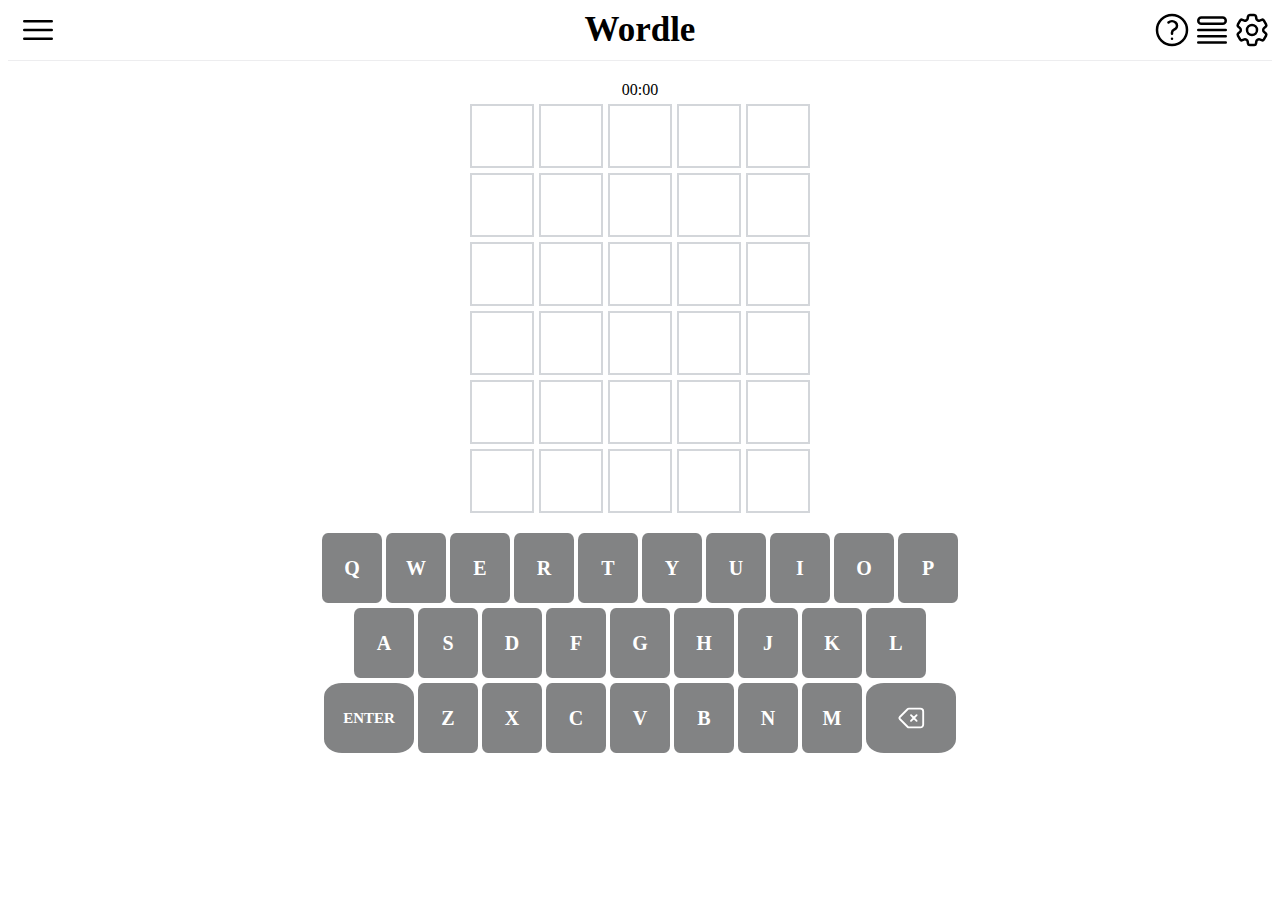
<file: index.html>
<!DOCTYPE html>
<html lang="en">
  <head>
    <meta charset="UTF-8" />
    <meta name="viewport" content="width=device-width, initial-scale=1.0" />
    <title>Jwordle!!</title>
    <link rel="stylesheet" href="css/header.css" />
    <link rel="stylesheet" href="css/main.css" />
    <link rel="stylesheet" href="css/footer.css" />
  </head>
  <body>
    <header>
      <div class="menu-bar">
        <div class="menu-bar__icon"><img src="assets/bar.svg" alt="" /></div>
        <div class="menu-bar__title">Wordle</div>
        <div class="menu-bar__icons">
          <img src="assets/question.svg" alt="" />
          <img src="assets/list.svg" alt="" />
          <img src="assets/setting.svg" alt="" />
        </div>
      </div>
    </header>
    <main>
      <div id="timer">00:00</div>
      <div class="board-row row-0">
        <div class="board-block" data-index="00"></div>
        <div class="board-block" data-index="01"></div>
        <div class="board-block" data-index="02"></div>
        <div class="board-block" data-index="03"></div>
        <div class="board-block" data-index="04"></div>
      </div>
      <div class="board-row row-1">
        <div class="board-block" data-index="10"></div>
        <div class="board-block" data-index="11"></div>
        <div class="board-block" data-index="12"></div>
        <div class="board-block" data-index="13"></div>
        <div class="board-block" data-index="14"></div>
      </div>
      <div class="board-row row-2">
        <div class="board-block" data-index="20"></div>
        <div class="board-block" data-index="21"></div>
        <div class="board-block" data-index="22"></div>
        <div class="board-block" data-index="23"></div>
        <div class="board-block" data-index="24"></div>
      </div>
      <div class="board-row row-3">
        <div class="board-block" data-index="30"></div>
        <div class="board-block" data-index="31"></div>
        <div class="board-block" data-index="32"></div>
        <div class="board-block" data-index="33"></div>
        <div class="board-block" data-index="34"></div>
      </div>
      <div class="board-row row-4">
        <div class="board-block" data-index="40"></div>
        <div class="board-block" data-index="41"></div>
        <div class="board-block" data-index="42"></div>
        <div class="board-block" data-index="43"></div>
        <div class="board-block" data-index="44"></div>
      </div>
      <div class="board-row row-5">
        <div class="board-block" data-index="50"></div>
        <div class="board-block" data-index="51"></div>
        <div class="board-block" data-index="52"></div>
        <div class="board-block" data-index="53"></div>
        <div class="board-block" data-index="54"></div>
      </div>
    </main>
    <footer>
      <div class="keyboard-row row-0">
        <div class="keyboard-block" data-key="Q">Q</div>
        <div class="keyboard-block" data-key="W">W</div>
        <div class="keyboard-block" data-key="E">E</div>
        <div class="keyboard-block" data-key="R">R</div>
        <div class="keyboard-block" data-key="T">T</div>
        <div class="keyboard-block" data-key="Y">Y</div>
        <div class="keyboard-block" data-key="U">U</div>
        <div class="keyboard-block" data-key="I">I</div>
        <div class="keyboard-block" data-key="O">O</div>
        <div class="keyboard-block" data-key="P">P</div>
      </div>
      <div class="keyboard-row row-1">
        <div class="keyboard-block" data-key="A">A</div>
        <div class="keyboard-block" data-key="S">S</div>
        <div class="keyboard-block" data-key="D">D</div>
        <div class="keyboard-block" data-key="F">F</div>
        <div class="keyboard-block" data-key="G">G</div>
        <div class="keyboard-block" data-key="H">H</div>
        <div class="keyboard-block" data-key="J">J</div>
        <div class="keyboard-block" data-key="K">K</div>
        <div class="keyboard-block" data-key="L">L</div>
      </div>
      <div class="keyboard-row row-2">
        <div class="keyboard-block__enter" data-key="ENTER">ENTER</div>
        <div class="keyboard-block" data-key="Z">Z</div>
        <div class="keyboard-block" data-key="X">X</div>
        <div class="keyboard-block" data-key="C">C</div>
        <div class="keyboard-block" data-key="V">V</div>
        <div class="keyboard-block" data-key="B">B</div>
        <div class="keyboard-block" data-key="N">N</div>
        <div class="keyboard-block" data-key="M">M</div>
        <div class="keyboard-block__back" data-key="BACK">
          <img src="assets/back.svg" alt="" />
        </div>
      </div>
    </footer>
    <script src="js/index.js"></script>
  </body>
</html>
</file>
<file: css/header.css>
.menu-bar {
  display: flex;
  justify-content: space-between;
  align-items: center;
  padding: 0 10px 0 10px;
  margin-bottom: 20px;
  font-weight: bold;
  font-size: 35px;
  margin-top: 10px;
  border-bottom: 1px solid #ededef;
  padding-bottom: 10px;
}

.menu-bar__icon {
  display: flex;
  justify-content: center;
  align-items: center;
  width: 40px;
}

.menu-bar__title {
  display: flex;
  justify-content: center;
  align-items: center;
  padding-left: 30px;
}

.menu-bar__icons {
  display: flex;
  justify-content: center;
  align-items: center;
  width: 40px;
  padding-right: 30px;
}
</file>
<file: css/main.css>
main {
  display: flex;
  justify-content: center;
  align-items: center;
  gap: 5px;
  flex-direction: column;
  margin-bottom: 20px;
}

.board-row {
  display: flex;
  justify-content: center;
  align-items: center;
  gap: 5px;
}

.board-block {
  display: flex;
  justify-content: center;
  align-items: center;
  border: 2px solid #d3d6da;
  width: 60px;
  height: 60px;
  font-weight: bold;
  font-size: 30px;
}
</file>
<file: css/footer.css>
footer {
  display: flex;
  justify-content: center;
  align-items: center;
  flex-direction: column;
  gap: 5px;
}

.keyboard-row {
  display: flex;
  justify-content: center;
  align-items: center;
  gap: 4px;
}

.keyboard-block {
  display: flex;
  justify-content: center;
  align-items: center;
  width: 60px;
  height: 70px;
  background-color: rgb(130, 131, 132);
  border-radius: 10%;
  color: white;
  font-weight: bold;
  font-size: 20px;
}

.keyboard-block__enter {
  display: flex;
  justify-content: center;
  align-items: center;
  width: 90px;
  height: 70px;
  font-weight: bold;
  background-color: rgb(130, 131, 132);
  border-radius: 20%;
  color: white;
  font-size: 15px;
}

.keyboard-block__back {
  display: flex;
  justify-content: center;
  align-items: center;
  width: 90px;
  height: 70px;
  background-color: rgb(130, 131, 132);
  border-radius: 20%;
}

.keyboard-block__back img {
  width: 30px;
  color: white;
}
</file>
